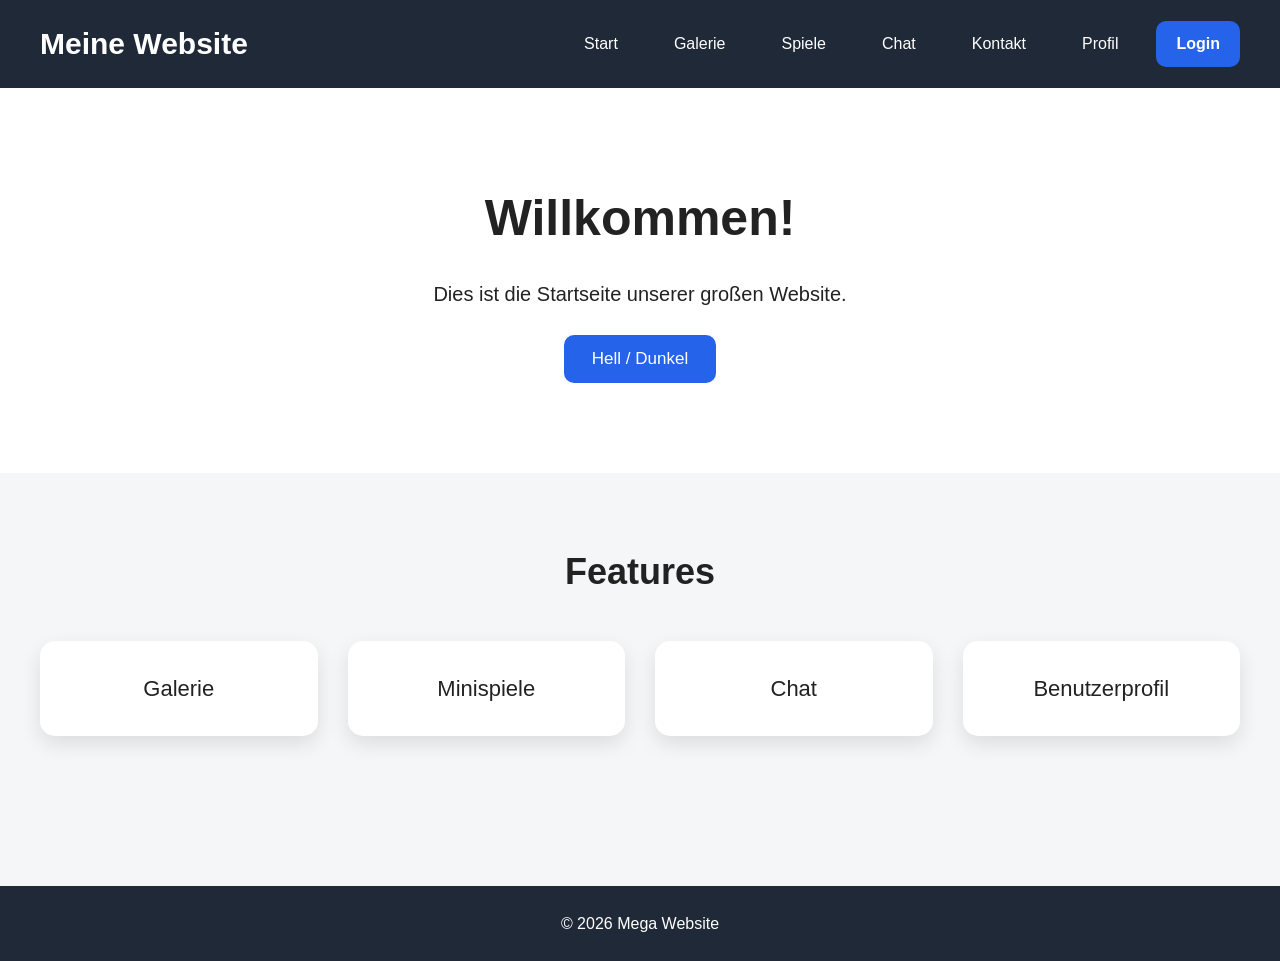
<file: index.html>
<!DOCTYPE html>
<html lang="de">
<head>
    <meta charset="UTF-8">
    <meta name="viewport" content="width=device-width, initial-scale=1.0">
    <title>Mega Website</title>

    <link rel="stylesheet" href="style.css">
    <link rel="stylesheet" href="darkmode.css">
    <link rel="stylesheet" href="animations.css">
    <link rel="stylesheet" href="responsive.css">
</head>

<body>

<header>

    <h1>Meine Website</h1>

    <nav>

        <a href="index.html">Start</a>
        <a href="gallery.html">Galerie</a>
        <a href="games.html">Spiele</a>
        <a href="chat.html">Chat</a>
        <a href="contact.html">Kontakt</a>
        <a href="profile.html">Profil</a>

        <a class="loginButton" href="login.html">
            Login
        </a>

    </nav>

</header>

<section class="hero">

    <h2>Willkommen!</h2>

    <p>
        Dies ist die Startseite unserer großen Website.
    </p>

    <button id="darkModeButton">
        Hell / Dunkel
    </button>

</section>

<section>

    <h2>Features</h2>

    <div class="cards">

        <div class="card">
             Galerie
        </div>

        <div class="card">
             Minispiele
        </div>

        <div class="card">
             Chat
        </div>

        <div class="card">
             Benutzerprofil
        </div>

    </div>

</section>

<footer>

    © 2026 Mega Website

</footer>

<script src="app.js"></script>
<script src="menu.js"></script>
<script src="darkmode.js"></script>

</body>
</html>
</file>
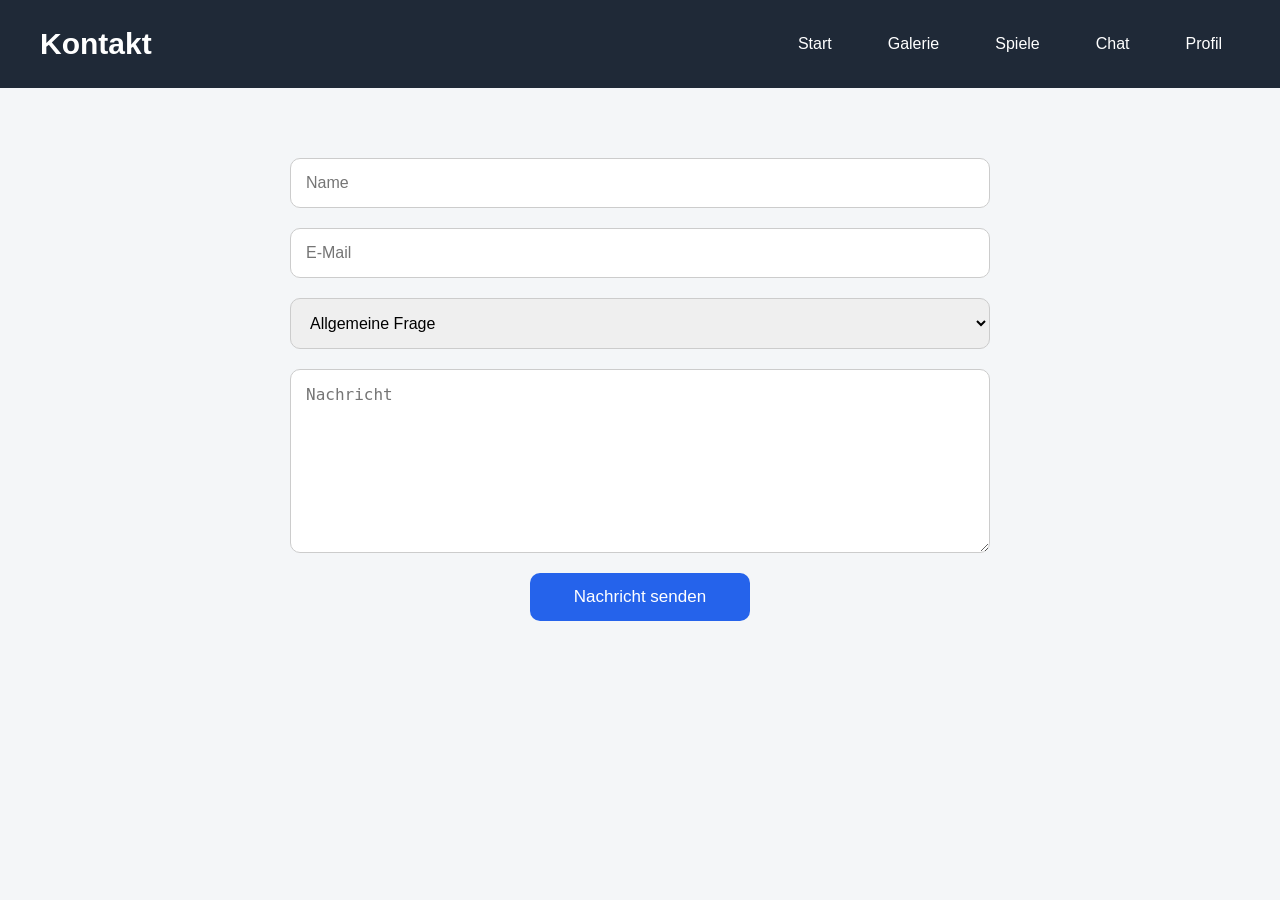
<file: contact.html>
<!DOCTYPE html>
<html lang="de">
<head>

<meta charset="UTF-8">
<meta name="viewport" content="width=device-width, initial-scale=1.0">

<title>Kontakt</title>

<link rel="stylesheet" href="style.css">
<link rel="stylesheet" href="darkmode.css">
</head>

<body>

<header>

<h1>Kontakt</h1>

<nav>

<a href="index.html">Start</a>
<a href="gallery.html">Galerie</a>
<a href="games.html">Spiele</a>
<a href="chat.html">Chat</a>
<a href="profile.html">Profil</a>

</nav>

</header>

<section>

<form id="contactForm">

<input
type="text"
placeholder="Name"
required>

<input
type="email"
placeholder="E-Mail"
required>

<select>

<option>Allgemeine Frage</option>
<option>Fehler melden</option>
<option>Feedback</option>

</select>

<textarea
rows="8"
placeholder="Nachricht"></textarea>

<button>

Nachricht senden

</button>

</form>

</section>

<script src="contact.js"></script>

</body>

</html>
</file>
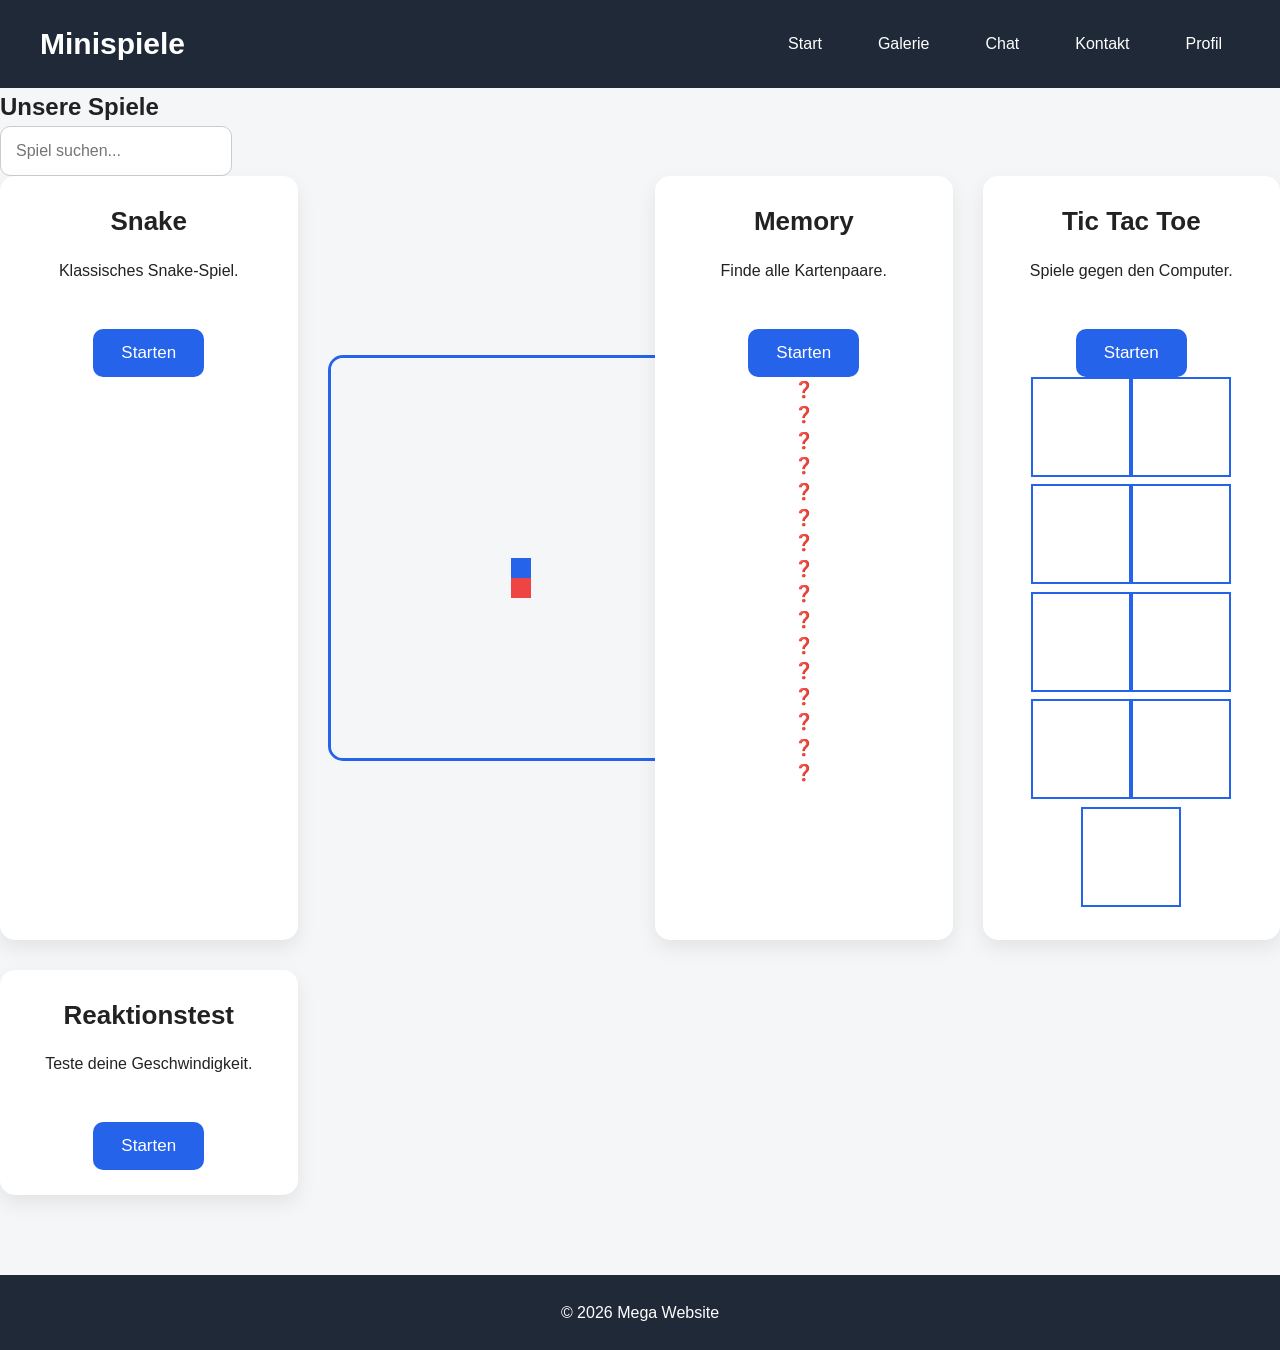
<file: games.html>
<!DOCTYPE html>
<html lang="de">
<head>
    <meta charset="UTF-8">
    <meta name="viewport" content="width=device-width, initial-scale=1.0">
    <title>Minispiele</title>

    <link rel="stylesheet" href="style.css">
    <link rel="stylesheet" href="darkmode.css">
    <link rel="stylesheet" href="animations.css">
    <link rel="stylesheet" href="responsive.css">
</head>

<body>

<header>

    <h1>Minispiele</h1>

    <nav>
        <a href="index.html">Start</a>
        <a href="gallery.html">Galerie</a>
        <a href="chat.html">Chat</a>
        <a href="contact.html">Kontakt</a>
        <a href="profile.html">Profil</a>
    </nav>

</header>

<main>

<h2>Unsere Spiele</h2>

<input type="text" placeholder="Spiel suchen...">

<div class="games">

    <!-- 🐍 Snake -->
    <div class="game">
        <h3> Snake</h3>
        <p>Klassisches Snake-Spiel.</p>
        <button id="snakeGame">Starten</button>
    </div>

    <canvas id="game" width="400" height="400"></canvas>

    <!-- 🧠 Memory -->
    <div class="game">
        <h3> Memory</h3>
        <p>Finde alle Kartenpaare.</p>
        <button id="memoryBtn">Starten</button>
        <div id="memoryGame"></div>
    </div>

    <!-- ⭕❌ Tic Tac Toe -->
    <div class="game">
        <h3> Tic Tac Toe</h3>
        <p>Spiele gegen den Computer.</p>
        <button id="tttBtn">Starten</button>
        <div id="ttt"></div>
    </div>

    <!-- ⚡ Reaction -->
    <div class="game">
        <h3> Reaktionstest</h3>
        <p>Teste deine Geschwindigkeit.</p>
        <button id="reactionBtn">Starten</button>
        <div id="reactionGame"></div>
    </div>

</div>

</main>

<footer>
    © 2026 Mega Website
</footer>

<!-- JS -->
<script src="app.js"></script>
<script src="snake.js"></script>
<script src="memory.js"></script>
<script src="tictactoe.js"></script>
<script src="reaction.js"></script>

</body>
</html>
</file>
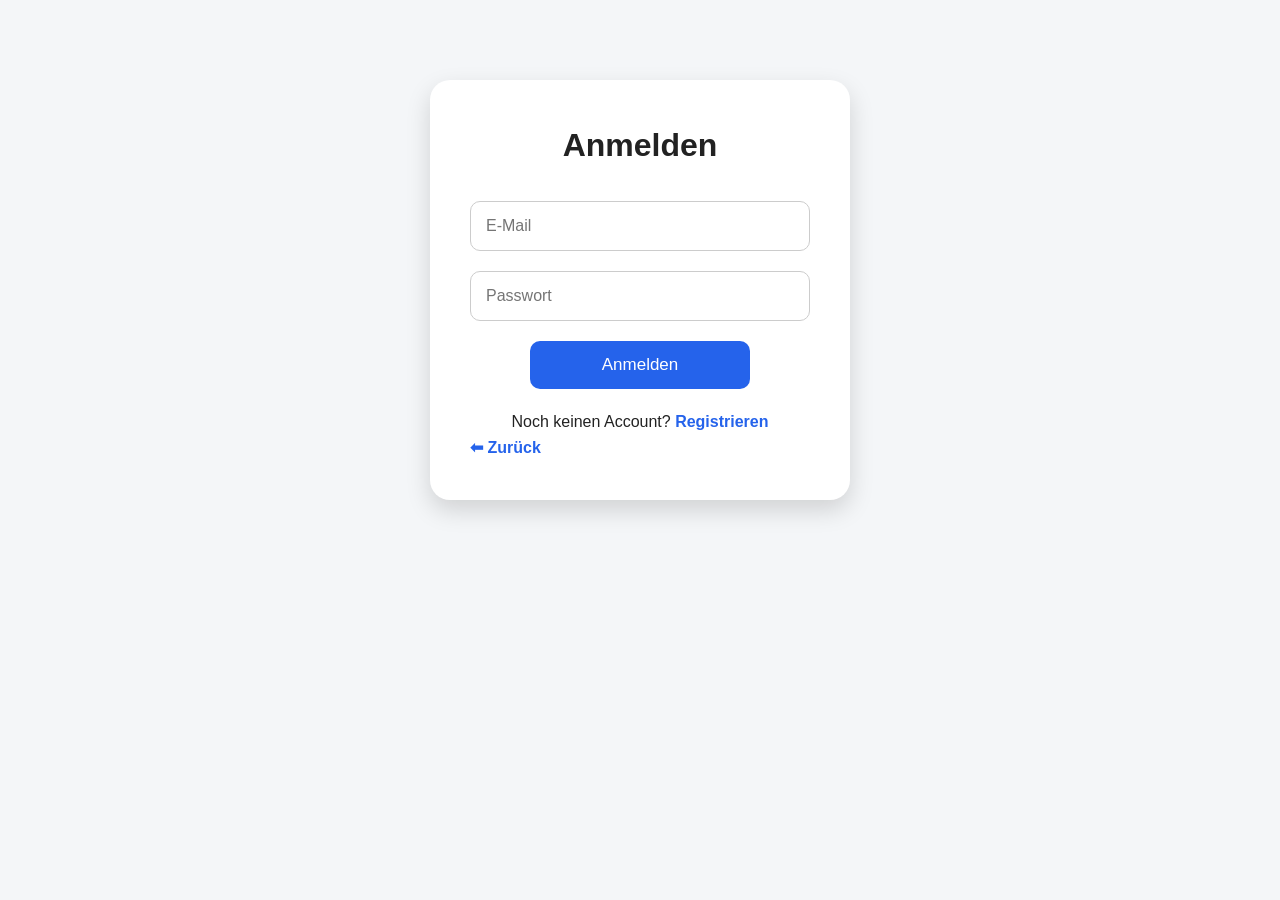
<file: login.html>
<!DOCTYPE html>
<html lang="de">

<head>

<meta charset="UTF-8">
<meta name="viewport" content="width=device-width, initial-scale=1.0">

<title>Login</title>

<link rel="stylesheet" href="style.css">
<link rel="stylesheet" href="darkmode.css">
</head>

<body>

<div class="loginContainer">

<h1>Anmelden</h1>

<form>

<input type="email" placeholder="E-Mail" required>

<input type="password" placeholder="Passwort" required>

<button>Anmelden</button>

</form>

<p>

Noch keinen Account?

<a href="register.html">

Registrieren

</a>

</p>

<a href="index.html">

⬅ Zurück

</a>

</div>

<script src="login.js"></script>

</body>

</html>
</file>
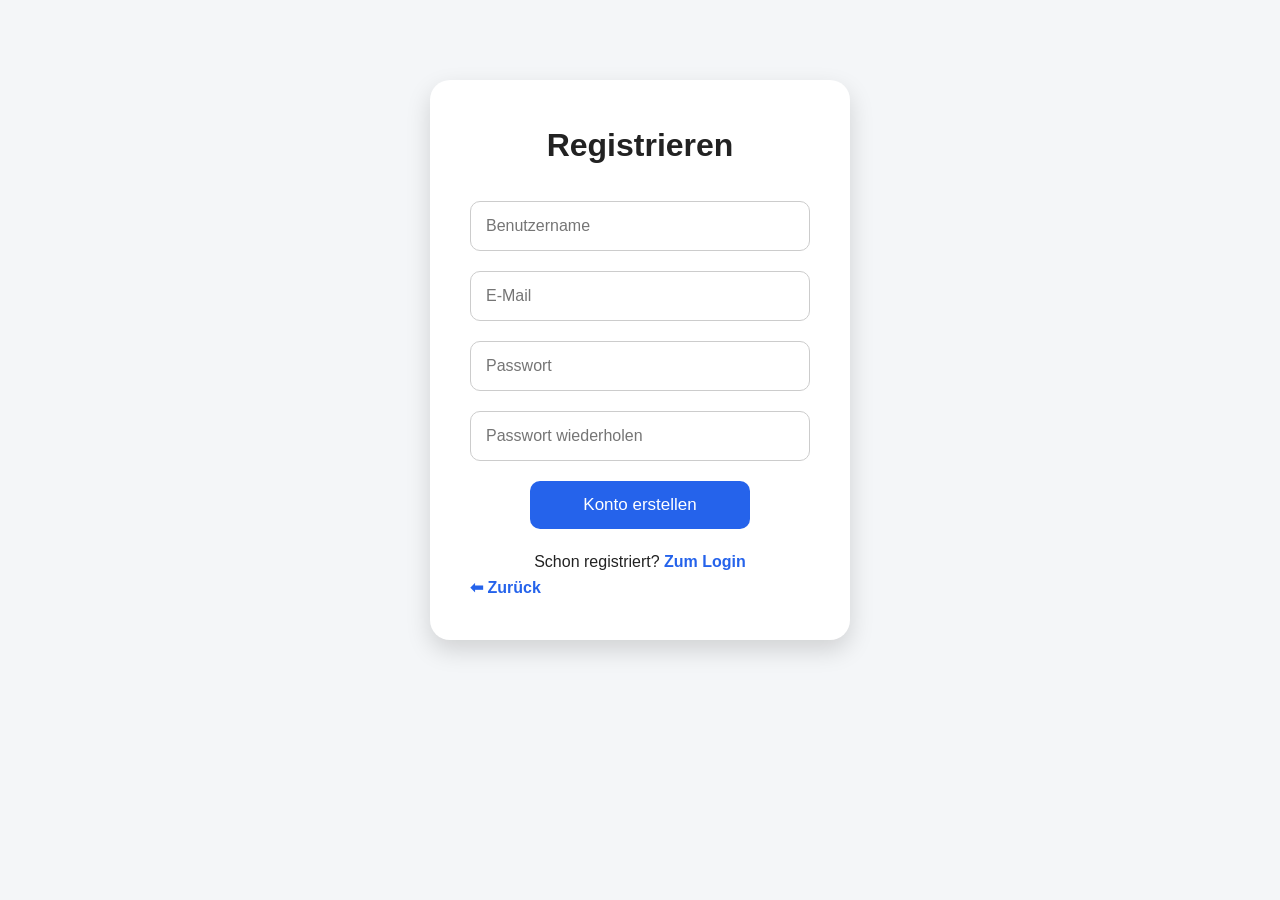
<file: register.html>
<!DOCTYPE html>
<html lang="de">

<head>

<meta charset="UTF-8">

<meta name="viewport" content="width=device-width, initial-scale=1.0">

<title>Registrieren</title>

<link rel="stylesheet" href="style.css">
<link rel="stylesheet" href="darkmode.css">
</head>

<body>

<div class="loginContainer">

<h1>Registrieren</h1>

<form>

<input type="text" placeholder="Benutzername">

<input type="email" placeholder="E-Mail">

<input type="password" placeholder="Passwort">

<input type="password" placeholder="Passwort wiederholen">

<button>Konto erstellen</button>

</form>

<p>

Schon registriert?

<a href="login.html">

Zum Login

</a>

</p>

<a href="index.html">

⬅ Zurück

</a>

</div>

<script src="login.js"></script>

</body>

</html>
</file>
<file: style.css>
/* ==========================================
   MEGA WEBSITE
   style.css
========================================== */

/* ---------- Reset ---------- */

*{
    margin:0;
    padding:0;
    box-sizing:border-box;
}

/* ---------- Allgemein ---------- */

body{

    font-family:Arial, Helvetica, sans-serif;

    background:#f4f6f8;

    color:#222;

    line-height:1.6;

}

/* ---------- Links ---------- */

a{

    text-decoration:none;

    color:inherit;

}

/* ---------- Bilder ---------- */

img{

    max-width:100%;

    display:block;

}

/* ---------- Header ---------- */

header{

    background:#1f2937;

    color:white;

    padding:20px 40px;

    display:flex;

    justify-content:space-between;

    align-items:center;

    flex-wrap:wrap;

    position:sticky;

    top:0;

    z-index:1000;

}

/* ---------- Logo ---------- */

header h1{

    font-size:30px;

}

/* ---------- Navigation ---------- */

nav{

    display:flex;

    gap:20px;

    align-items:center;

}

nav a{

    color:white;

    padding:10px 18px;

    border-radius:8px;

    transition:.3s;

}

nav a:hover{

    background:#2563eb;

}

/* ---------- Login Button ---------- */

.loginButton{

    background:#2563eb;

    color:white;

    padding:10px 20px;

    border-radius:10px;

    font-weight:bold;

}

.loginButton:hover{

    background:#1d4ed8;

}

/* ---------- Hero ---------- */

.hero{

    text-align:center;

    padding:90px 20px;

    background:white;

}

.hero h2{

    font-size:50px;

    margin-bottom:20px;

}

.hero p{

    font-size:20px;

    max-width:700px;

    margin:auto;

}

/* ---------- Buttons ---------- */

button{

    margin-top:25px;

    padding:14px 28px;

    border:none;

    border-radius:10px;

    cursor:pointer;

    background:#2563eb;

    color:white;

    font-size:17px;

    transition:.3s;

}

button:hover{

    background:#1d4ed8;

}

/* ---------- Sektionen ---------- */

section{

    padding:70px 40px;

}

section h2{

    text-align:center;

    margin-bottom:40px;

    font-size:36px;

}

/* ---------- Karten ---------- */

.cards{

    display:grid;

    grid-template-columns:repeat(auto-fit,minmax(250px,1fr));

    gap:30px;

}

.card{

    background:white;

    border-radius:15px;

    padding:30px;

    text-align:center;

    font-size:22px;

    box-shadow:0 8px 20px rgba(0,0,0,.1);

    transition:.3s;

}

.card:hover{

    transform:translateY(-10px);

}

/* ---------- Galerie ---------- */

.gallery{

    display:grid;

    grid-template-columns:repeat(auto-fit,minmax(250px,1fr));

    gap:20px;

}

.gallery img{

    border-radius:12px;

    cursor:pointer;

    transition:.3s;

}

.gallery img:hover{

    transform:scale(1.05);

}

/* ---------- Spiele ---------- */

.games{

    display:grid;

    grid-template-columns:repeat(auto-fit,minmax(280px,1fr));

    gap:30px;

}

.game{

    background:white;

    padding:25px;

    border-radius:15px;

    text-align:center;

    box-shadow:0 8px 20px rgba(0,0,0,.08);

}

/* ---------- Chat ---------- */

.chatContainer{

    display:flex;

    gap:25px;

    height:650px;

}

.users{

    width:260px;

    background:white;

    border-radius:15px;

    padding:20px;

}

.users ul{

    list-style:none;

}

.users li{

    padding:12px;

    border-bottom:1px solid #ddd;

}

.chat{

    flex:1;

    background:white;

    border-radius:15px;

    display:flex;

    flex-direction:column;

}

#messages{

    flex:1;

    padding:20px;

    overflow-y:auto;

}

.inputArea{

    display:flex;

    padding:20px;

    gap:10px;

}

.inputArea input{

    flex:1;

    padding:14px;

}

/* ---------- Formulare ---------- */

form{

    max-width:700px;

    margin:auto;

    display:flex;

    flex-direction:column;

    gap:20px;

}

input,
textarea,
select{

    padding:15px;

    border-radius:10px;

    border:1px solid #ccc;

    font-size:16px;

}

/* ---------- Profil ---------- */

.profile{

    max-width:900px;

    margin:auto;

    text-align:center;

}

.profile img{

    width:180px;

    height:180px;

    border-radius:50%;

    margin:auto;

}

.stats{

    display:grid;

    grid-template-columns:repeat(3,1fr);

    gap:25px;

    margin:40px 0;

}

.stats div{

    background:white;

    padding:25px;

    border-radius:15px;

    box-shadow:0 5px 15px rgba(0,0,0,.1);

}

/* ---------- Footer ---------- */

footer{

    background:#1f2937;

    color:white;

    text-align:center;

    padding:25px;

    margin-top:80px;

}
/* ==========================================
   STYLE.CSS - TEIL 2
========================================== */

/* ---------- Login & Register ---------- */

.loginContainer{

    width:420px;

    max-width:95%;

    margin:80px auto;

    background:white;

    padding:40px;

    border-radius:20px;

    box-shadow:0 10px 25px rgba(0,0,0,.15);

}

.loginContainer h1{

    text-align:center;

    margin-bottom:30px;

}

.loginContainer p{

    margin-top:20px;

    text-align:center;

}

.loginContainer a{

    color:#2563eb;

    font-weight:bold;

}

/* ---------- Suchfelder ---------- */

input[type="search"]{

    width:100%;

    margin-bottom:30px;

}

/* ---------- Spiele ---------- */

.game{

    transition:.3s;

    cursor:pointer;

}

.game:hover{

    transform:translateY(-8px) scale(1.02);

    box-shadow:0 15px 35px rgba(0,0,0,.2);

}

.game h3{

    margin-bottom:15px;

    font-size:26px;

}

.game p{

    margin-bottom:20px;

}

/* ---------- Galerie ---------- */

.gallery{

    margin-top:40px;

}

.gallery img{

    width:100%;

    height:250px;

    object-fit:cover;

    border-radius:15px;

}

.gallery img:hover{

    transform:scale(1.08);

}

/* ---------- Chat ---------- */

.users{

    overflow-y:auto;

}

.users li{

    cursor:pointer;

    transition:.3s;

}

.users li:hover{

    background:#2563eb;

    color:white;

    border-radius:8px;

}

.message{

    max-width:75%;

    margin-bottom:15px;

    padding:12px 18px;

    border-radius:15px;

}

.message.left{

    background:#ececec;

}

.message.right{

    background:#2563eb;

    color:white;

    margin-left:auto;

}

.inputArea button{

    width:120px;

}

/* ---------- Profil ---------- */

.profile button{

    margin:10px;

}

.profile h2{

    margin-top:25px;

}

.profile p{

    margin:10px 0;

}

.stats div h3{

    margin-bottom:10px;

}

.stats div p{

    font-size:30px;

    font-weight:bold;

    color:#2563eb;

}

/* ---------- Kontakt ---------- */

form button{

    width:220px;

    margin:auto;

}

textarea{

    resize:vertical;

}

/* ---------- Tabellen ---------- */

table{

    width:100%;

    border-collapse:collapse;

    margin-top:30px;

}

table th{

    background:#2563eb;

    color:white;

    padding:15px;

}

table td{

    border:1px solid #ddd;

    padding:15px;

    text-align:center;

}

/* ---------- Benachrichtigungen ---------- */

.notification{

    position:fixed;

    right:20px;

    top:20px;

    background:#22c55e;

    color:white;

    padding:15px 25px;

    border-radius:10px;

    box-shadow:0 5px 20px rgba(0,0,0,.2);

    z-index:9999;

}

/* ---------- Fortschrittsbalken ---------- */

.progress{

    width:100%;

    height:20px;

    background:#ddd;

    border-radius:50px;

    overflow:hidden;

}

.progressBar{

    width:50%;

    height:100%;

    background:#2563eb;

}

/* ---------- Badges ---------- */

.badge{

    display:inline-block;

    padding:8px 15px;

    border-radius:50px;

    background:#2563eb;

    color:white;

    font-size:14px;

    margin:5px;

}

/* ---------- Karten mit Icons ---------- */

.iconCard{

    text-align:center;

    padding:30px;

    background:white;

    border-radius:15px;

    box-shadow:0 8px 20px rgba(0,0,0,.1);

}

.iconCard img{

    width:80px;

    margin:auto;

    margin-bottom:20px;

}

/* ---------- Dashboard ---------- */

.dashboard{

    display:grid;

    grid-template-columns:repeat(auto-fit,minmax(300px,1fr));

    gap:30px;

}

.dashboardCard{

    background:white;

    padding:30px;

    border-radius:15px;

    box-shadow:0 10px 25px rgba(0,0,0,.1);

}

/* ---------- Footer Links ---------- */

footer a{

    color:white;

    margin:0 10px;

}

footer a:hover{

    text-decoration:underline;

}

/* ---------- Scrollbar ---------- */

::-webkit-scrollbar{

    width:10px;

}

::-webkit-scrollbar-thumb{

    background:#2563eb;

    border-radius:20px;

}

::-webkit-scrollbar-track{

    background:#ddd;

}

/* ==========================================
   STYLE.CSS - TEIL 3
========================================== */

/* ---------- Farbvariablen ---------- */

:root{

    --primary:#2563eb;
    --primaryDark:#1d4ed8;
    --success:#22c55e;
    --warning:#f59e0b;
    --danger:#ef4444;

    --background:#f4f6f8;
    --card:#ffffff;
    --text:#222222;

    --radius:16px;

}

/* ---------- Glassmorphism ---------- */

.glass{

    background:rgba(255,255,255,.6);

    backdrop-filter:blur(15px);

    -webkit-backdrop-filter:blur(15px);

    border:1px solid rgba(255,255,255,.4);

    border-radius:20px;

}

/* ---------- Farbverlauf ---------- */

.gradient{

    background:linear-gradient(
        135deg,
        #2563eb,
        #3b82f6,
        #60a5fa
    );

    color:white;

}

/* ---------- Große Buttons ---------- */

.bigButton{

    display:inline-block;

    padding:18px 40px;

    font-size:20px;

    font-weight:bold;

    border-radius:50px;

}

/* ---------- Kleine Buttons ---------- */

.smallButton{

    padding:8px 18px;

    font-size:14px;

}

/* ---------- Karten ---------- */

.card{

    position:relative;

    overflow:hidden;

}

.card::before{

    content:"";

    position:absolute;

    top:0;

    left:-100%;

    width:100%;

    height:100%;

    background:rgba(255,255,255,.15);

    transition:.6s;

}

.card:hover::before{

    left:100%;

}

/* ---------- 3D Karten ---------- */

.card3d{

    transition:.35s;

    transform-style:preserve-3d;

}

.card3d:hover{

    transform:

        perspective(900px)

        rotateX(5deg)

        rotateY(-5deg)

        scale(1.03);

}

/* ---------- Banner ---------- */

.banner{

    padding:70px;

    border-radius:25px;

    text-align:center;

    color:white;

    background:

    linear-gradient(
        135deg,
        #2563eb,
        #60a5fa
    );

}

.banner h2{

    font-size:48px;

}

.banner p{

    font-size:20px;

    margin-top:20px;

}

/* ---------- Lightbox ---------- */

.lightbox{

    position:fixed;

    inset:0;

    background:rgba(0,0,0,.9);

    display:none;

    justify-content:center;

    align-items:center;

    z-index:5000;

}

.lightbox img{

    max-width:90%;

    max-height:90%;

}

/* ---------- Popup ---------- */

.modal{

    position:fixed;

    inset:0;

    display:none;

    justify-content:center;

    align-items:center;

    background:rgba(0,0,0,.5);

    z-index:4000;

}

.modalContent{

    width:600px;

    max-width:90%;

    background:white;

    border-radius:20px;

    padding:40px;

}

/* ---------- Statistik ---------- */

.statGrid{

    display:grid;

    grid-template-columns:
    repeat(auto-fit,minmax(220px,1fr));

    gap:25px;

}

.statCard{

    background:white;

    padding:30px;

    border-radius:20px;

    text-align:center;

    box-shadow:0 10px 25px rgba(0,0,0,.1);

}

.statNumber{

    font-size:40px;

    font-weight:bold;

    color:var(--primary);

}

/* ---------- Erfolge ---------- */

.achievement{

    display:flex;

    gap:20px;

    align-items:center;

    padding:20px;

    border-radius:16px;

    background:white;

    margin-bottom:20px;

}

.achievement img{

    width:70px;

    height:70px;

}

.achievement h3{

    margin-bottom:8px;

}

/* ---------- Rangliste ---------- */

.leaderboard{

    width:100%;

}

.leaderboard tr:hover{

    background:#eef4ff;

}

/* ---------- Avatar ---------- */

.avatar{

    width:120px;

    height:120px;

    border-radius:50%;

    object-fit:cover;

    border:5px solid white;

    box-shadow:0 5px 20px rgba(0,0,0,.2);

}

/* ---------- Benutzerkarte ---------- */

.userCard{

    display:flex;

    align-items:center;

    gap:20px;

    padding:20px;

    border-radius:20px;

    background:white;

}

/* ---------- Spielbereich ---------- */

.gameArea{

    width:100%;

    min-height:650px;

    background:white;

    border-radius:20px;

    padding:30px;

    box-shadow:0 10px 25px rgba(0,0,0,.08);

}

/* ---------- Canvas ---------- */

canvas{

    display:block;

    margin:auto;

    border-radius:15px;

    border:3px solid #2563eb;

}

/* ---------- Tooltip ---------- */

.tooltip{

    position:relative;

}

.tooltip:hover::after{

    content:attr(data-text);

    position:absolute;

    bottom:120%;

    left:50%;

    transform:translateX(-50%);

    background:#222;

    color:white;

    padding:8px 15px;

    border-radius:10px;

    white-space:nowrap;

}

/* ---------- Ladeanimation ---------- */

.loader{

    width:70px;

    height:70px;

    border:8px solid #ddd;

    border-top:8px solid #2563eb;

    border-radius:50%;

    animation:spin 1s linear infinite;

}

@keyframes spin{

    from{

        transform:rotate(0deg);

    }

    to{

        transform:rotate(360deg);

    }

}
/* ==========================================
   STYLE.CSS - TEIL 4 (FINAL)
========================================== */

/* ---------- Sidebar ---------- */

.sidebar{

    width:260px;

    height:100vh;

    position:fixed;

    left:0;

    top:0;

    background:#1f2937;

    color:white;

    padding:20px;

    display:flex;

    flex-direction:column;

    gap:15px;

}

.sidebar a{

    color:white;

    padding:10px;

    border-radius:10px;

    transition:.3s;

}

.sidebar a:hover{

    background:#2563eb;

}

/* ---------- Dropdown ---------- */

.dropdown{

    position:relative;

    display:inline-block;

}

.dropdownContent{

    display:none;

    position:absolute;

    background:white;

    min-width:180px;

    box-shadow:0 10px 25px rgba(0,0,0,.2);

    border-radius:12px;

    overflow:hidden;

}

.dropdownContent a{

    display:block;

    padding:12px;

    color:#222;

}

.dropdown:hover .dropdownContent{

    display:block;

}

/* ---------- Tabs ---------- */

.tabs{

    display:flex;

    gap:10px;

    margin-bottom:20px;

}

.tab{

    padding:10px 20px;

    background:#ddd;

    border-radius:10px;

    cursor:pointer;

    transition:.3s;

}

.tab.active{

    background:#2563eb;

    color:white;

}

/* ---------- Akkordeon ---------- */

.accordion{

    width:100%;

}

.accordionItem{

    background:white;

    margin-bottom:10px;

    border-radius:10px;

    overflow:hidden;

}

.accordionHeader{

    padding:15px;

    cursor:pointer;

    background:#f1f5f9;

}

.accordionContent{

    display:none;

    padding:15px;

}

/* ---------- Toast (Benachrichtigung) ---------- */

.toast{

    position:fixed;

    bottom:20px;

    right:20px;

    background:#22c55e;

    color:white;

    padding:15px 25px;

    border-radius:12px;

    box-shadow:0 10px 25px rgba(0,0,0,.2);

    opacity:0;

    transform:translateY(20px);

    transition:.4s;

}

.toast.show{

    opacity:1;

    transform:translateY(0);

}

/* ---------- Pagination ---------- */

.pagination{

    display:flex;

    gap:10px;

    justify-content:center;

    margin-top:30px;

}

.page{

    padding:10px 15px;

    border-radius:8px;

    background:#ddd;

    cursor:pointer;

}

.page.active{

    background:#2563eb;

    color:white;

}

/* ---------- Timeline ---------- */

.timeline{

    position:relative;

    margin:40px 0;

    padding-left:30px;

    border-left:3px solid #2563eb;

}

.timelineItem{

    margin-bottom:30px;

    position:relative;

}

.timelineItem::before{

    content:"";

    position:absolute;

    left:-11px;

    top:5px;

    width:18px;

    height:18px;

    background:#2563eb;

    border-radius:50%;

}

/* ---------- Carousel ---------- */

.carousel{

    display:flex;

    overflow-x:auto;

    gap:20px;

    scroll-snap-type:x mandatory;

    padding:20px;

}

.carouselItem{

    min-width:300px;

    scroll-snap-align:center;

    background:white;

    border-radius:15px;

    padding:20px;

    box-shadow:0 10px 25px rgba(0,0,0,.1);

}

/* ---------- FAQ ---------- */

.faqItem{

    background:white;

    margin-bottom:15px;

    border-radius:12px;

    overflow:hidden;

}

.faqQuestion{

    padding:15px;

    cursor:pointer;

    background:#f1f5f9;

    font-weight:bold;

}

.faqAnswer{

    display:none;

    padding:15px;

}

/* ---------- Utility Klassen ---------- */

.mt-10{ margin-top:10px; }
.mt-20{ margin-top:20px; }
.mt-30{ margin-top:30px; }

.mb-10{ margin-bottom:10px; }
.mb-20{ margin-bottom:20px; }
.mb-30{ margin-bottom:30px; }

.text-center{ text-align:center; }
.text-right{ text-align:right; }

/* ---------- Grid Helpers ---------- */

.grid-2{

    display:grid;

    grid-template-columns:repeat(2,1fr);

    gap:20px;

}

.grid-3{

    display:grid;

    grid-template-columns:repeat(3,1fr);

    gap:20px;

}

/* ---------- Smooth Scroll ---------- */

html{

    scroll-behavior:smooth;

}

/* ---------- Dark Mode Basis (Vorbereitung) ---------- */

body.dark{

    background:#0f172a;

    color:#e2e8f0;

}

body.dark .card,
body.dark .game,
body.dark .loginContainer,
body.dark .stats div,
body.dark .achievement,
body.dark .modalContent{

    background:#1e293b;

    color:white;

}

/* ---------- Ende ---------- */
</file>
<file: darkmode.css>
/* ==========================================
   DARK MODE STYLES
========================================== */

/* Body */
body.dark{
    background:#0b1220;
    color:#e2e8f0;
}

/* Header */
body.dark header{
    background:#0f172a;
}

/* Navigation */
body.dark nav a{
    color:#e2e8f0;
}

body.dark nav a:hover{
    background:#1e40af;
}

/* Hero */
body.dark .hero{
    background:#0f172a;
}

/* Sections */
body.dark section{
    background:#0b1220;
}

/* Cards */
body.dark .card,
body.dark .game,
body.dark .loginContainer,
body.dark .stats div,
body.dark .achievement,
body.dark .modalContent,
body.dark .dashboardCard{

    background:#1e293b;
    color:#e2e8f0;

}

/* Buttons */
body.dark button{
    background:#1e40af;
}

body.dark button:hover{
    background:#1d4ed8;
}

/* Inputs */
body.dark input,
body.dark textarea,
body.dark select{

    background:#0f172a;
    color:white;
    border:1px solid #334155;

}

/* Sidebar */
body.dark .sidebar{
    background:#0f172a;
}

/* Chat */
body.dark .chat,
body.dark .users{
    background:#1e293b;
}

body.dark .message.left{
    background:#334155;
    color:white;
}

/* Gallery */
body.dark .gallery img{
    filter:brightness(0.9);
}

/* Footer */
body.dark footer{
    background:#0f172a;
}

/* Tables */
body.dark table th{
    background:#1d4ed8;
}

body.dark table td{
    border-color:#334155;
}

/* Scrollbar */
body.dark ::-webkit-scrollbar-thumb{
    background:#1d4ed8;
}

body.dark ::-webkit-scrollbar-track{
    background:#0f172a;
}
</file>
<file: animations.css>
/* ==========================================
   ANIMATIONS.CSS
========================================== */

/* ---------- Fade In ---------- */

.fadeIn{
    animation: fadeIn 0.6s ease-in-out forwards;
}

@keyframes fadeIn{
    from{
        opacity:0;
        transform:translateY(20px);
    }
    to{
        opacity:1;
        transform:translateY(0);
    }
}

/* ---------- Slide In ---------- */

.slideIn{
    animation: slideIn 0.5s ease forwards;
}

@keyframes slideIn{
    from{
        opacity:0;
        transform:translateX(-30px);
    }
    to{
        opacity:1;
        transform:translateX(0);
    }
}

/* ---------- Hover Lift ---------- */

.hoverLift{
    transition:0.3s;
}

.hoverLift:hover{
    transform:translateY(-10px);
}

/* ---------- Pulse Button ---------- */

.pulse{
    animation:pulse 1.5s infinite;
}

@keyframes pulse{
    0%{
        transform:scale(1);
    }
    50%{
        transform:scale(1.05);
    }
    100%{
        transform:scale(1);
    }
}

/* ---------- Glow ---------- */

.glow{
    box-shadow:0 0 10px rgba(37,99,235,0.6);
    transition:0.3s;
}

.glow:hover{
    box-shadow:0 0 25px rgba(37,99,235,0.9);
}

/* ---------- Text Typing Effekt ---------- */

.typing{
    overflow:hidden;
    white-space:nowrap;
    border-right:3px solid #2563eb;
    width:0;
    animation:typing 3s steps(30,end) forwards;
}

@keyframes typing{
    from{
        width:0;
    }
    to{
        width:100%;
    }
}

/* ---------- Bounce ---------- */

.bounce{
    animation:bounce 1s infinite;
}

@keyframes bounce{
    0%,100%{
        transform:translateY(0);
    }
    50%{
        transform:translateY(-15px);
    }
}
</file>
<file: responsive.css>
/* ==========================================
   RESPONSIVE.CSS
========================================== */

/* ---------- Tablet ---------- */

@media (max-width: 1024px){

    header{
        flex-direction:column;
        text-align:center;
        gap:15px;
    }

    nav{
        flex-wrap:wrap;
        justify-content:center;
    }

    .chatContainer{
        flex-direction:column;
        height:auto;
    }

    .users{
        width:100%;
    }

}

/* ---------- Handy ---------- */

@media (max-width: 768px){

    .hero h2{
        font-size:32px;
    }

    section{
        padding:40px 20px;
    }

    .cards{
        grid-template-columns:1fr;
    }

    .games{
        grid-template-columns:1fr;
    }

    .gallery{
        grid-template-columns:1fr;
    }

    .stats{
        grid-template-columns:1fr;
    }

    nav{
        display:none; /* wird durch menu.js gesteuert */
    }

}

/* ---------- Sehr kleine Handys ---------- */

@media (max-width: 480px){

    header h1{
        font-size:20px;
    }

    button{
        width:100%;
    }

    .loginContainer{
        padding:25px;
    }

}
</file>
